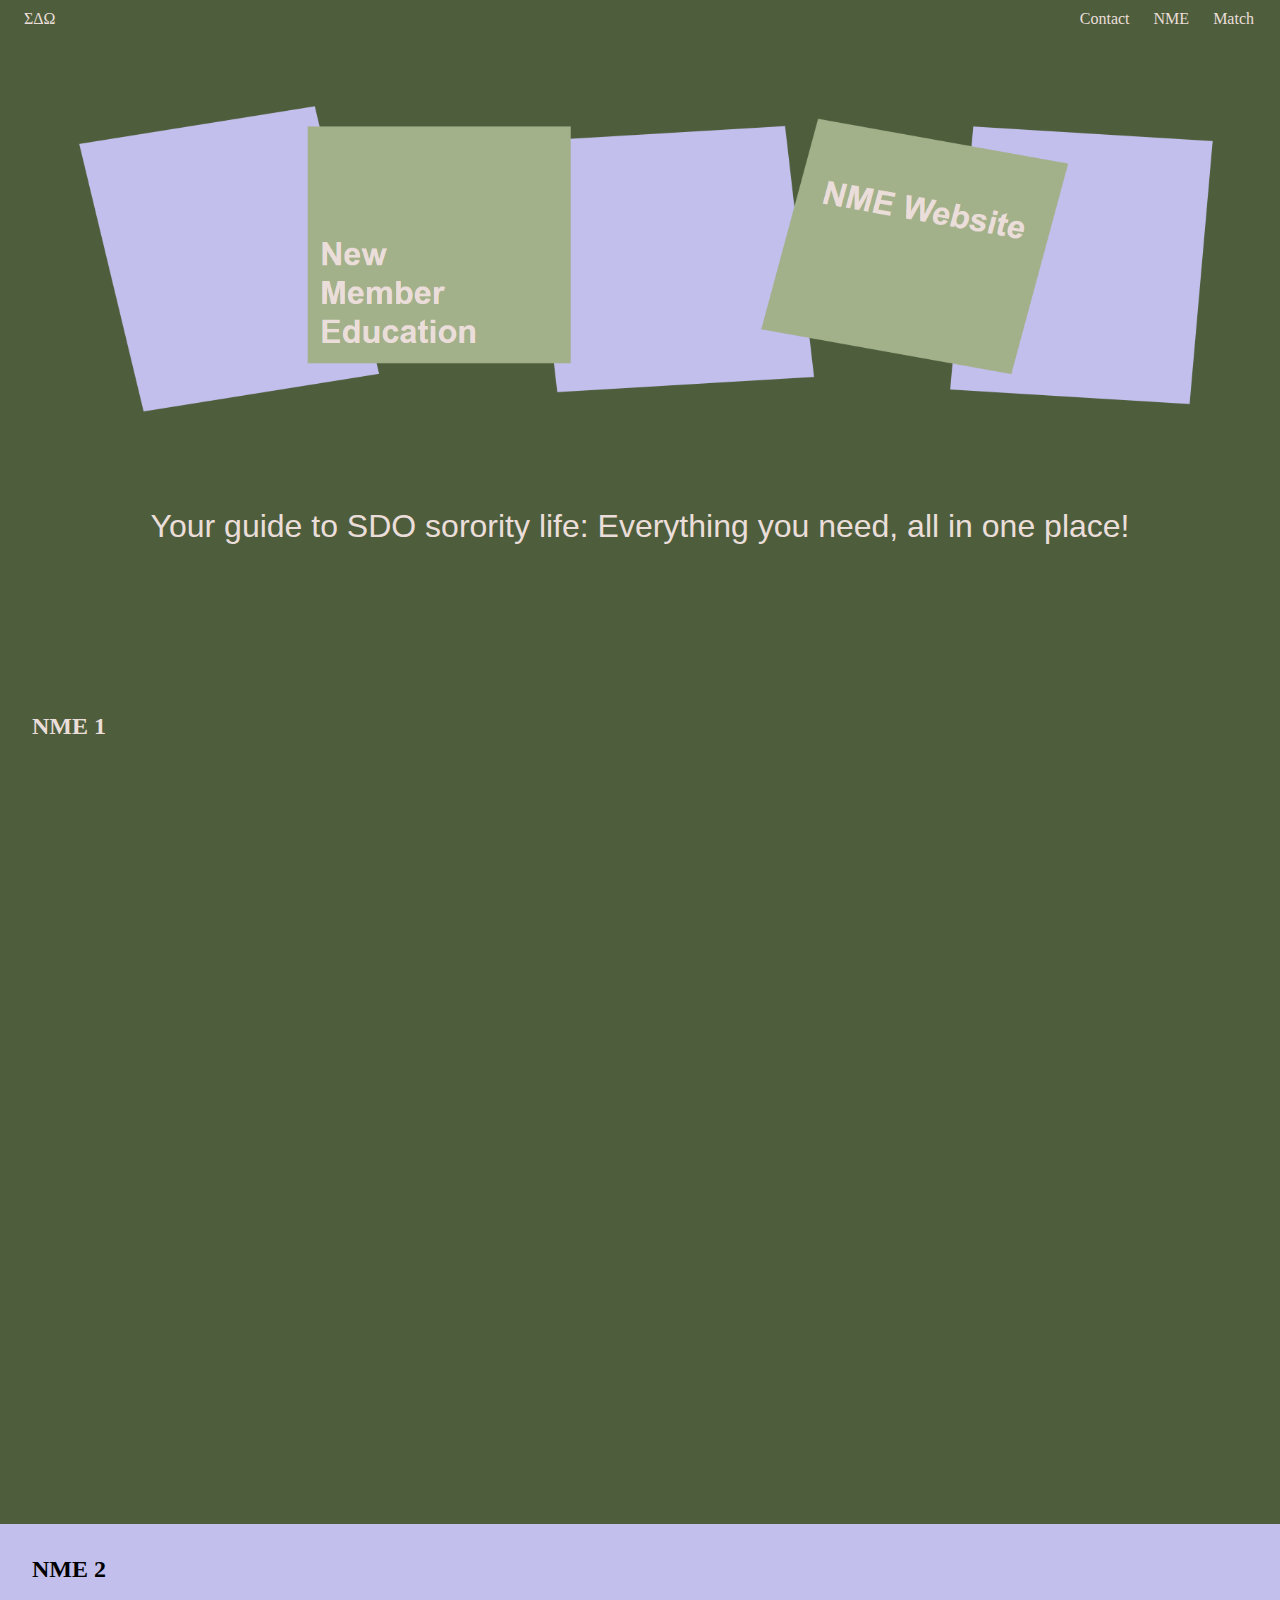
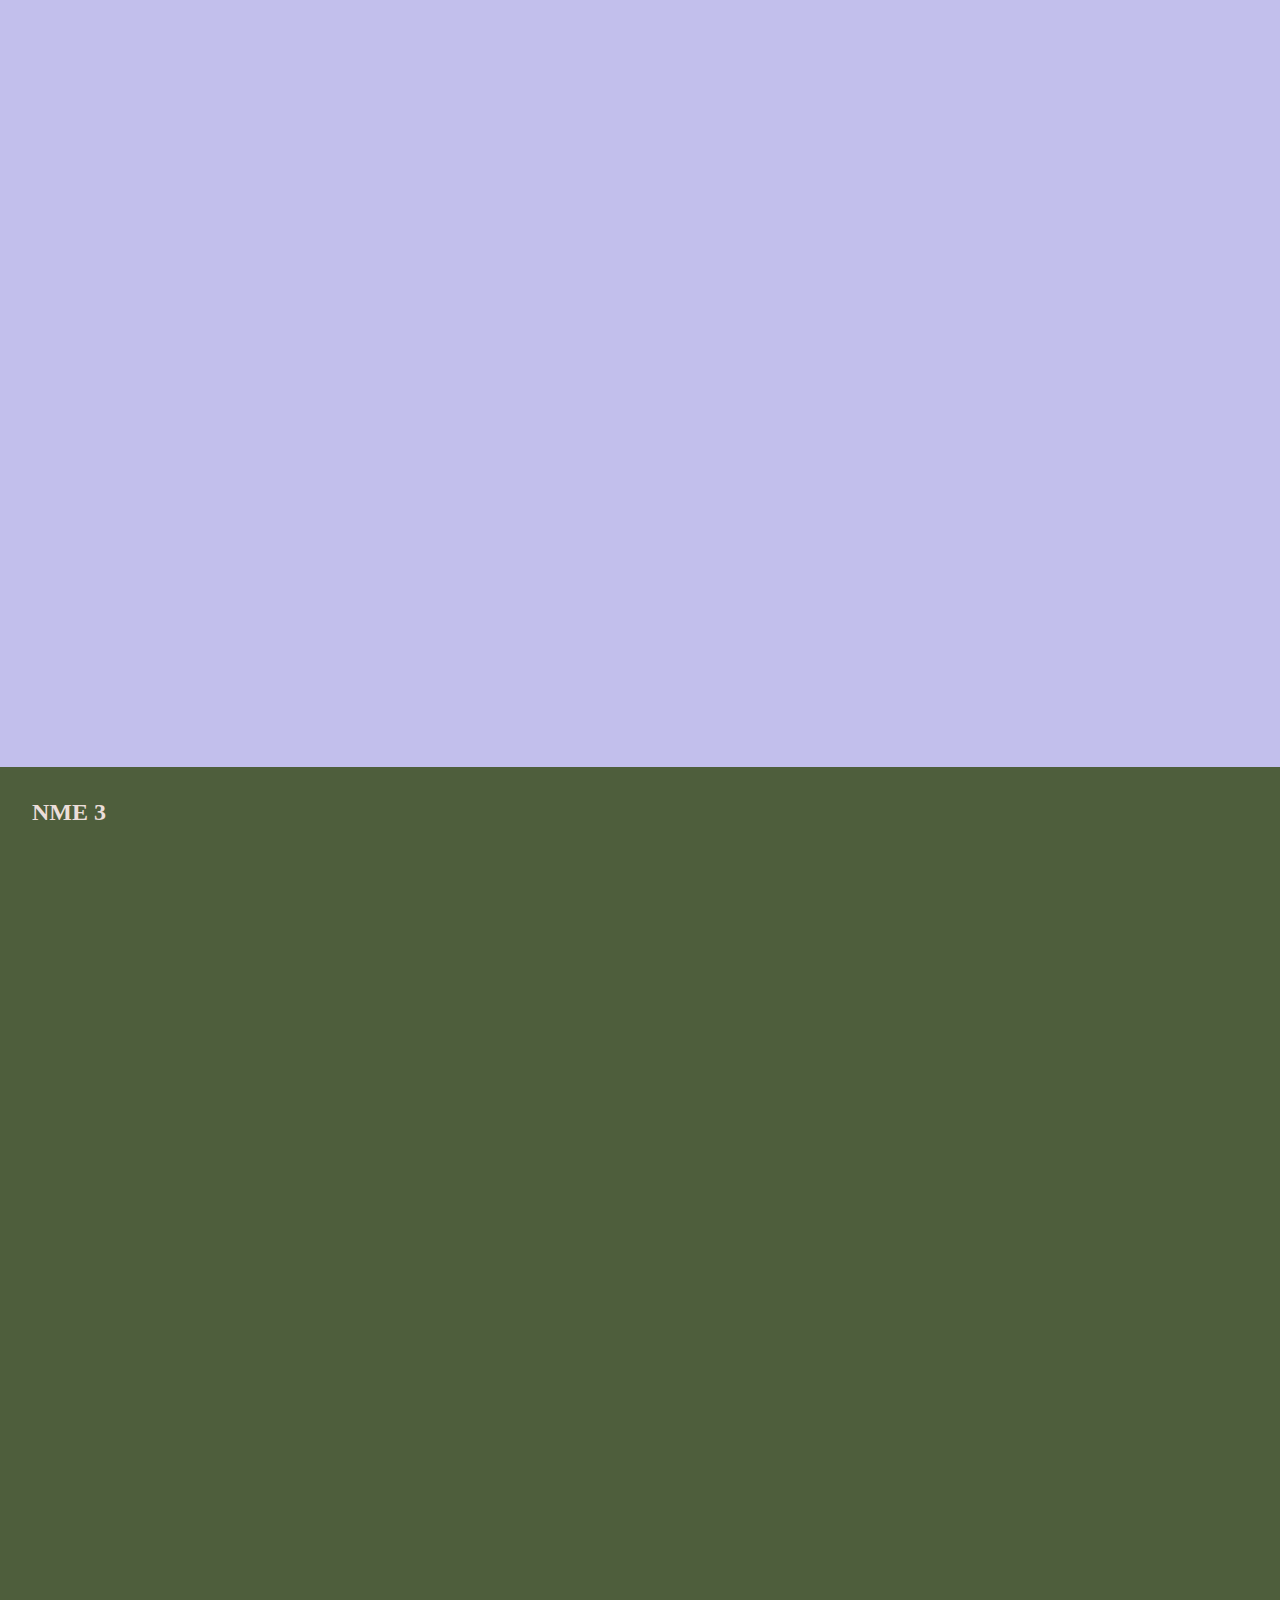
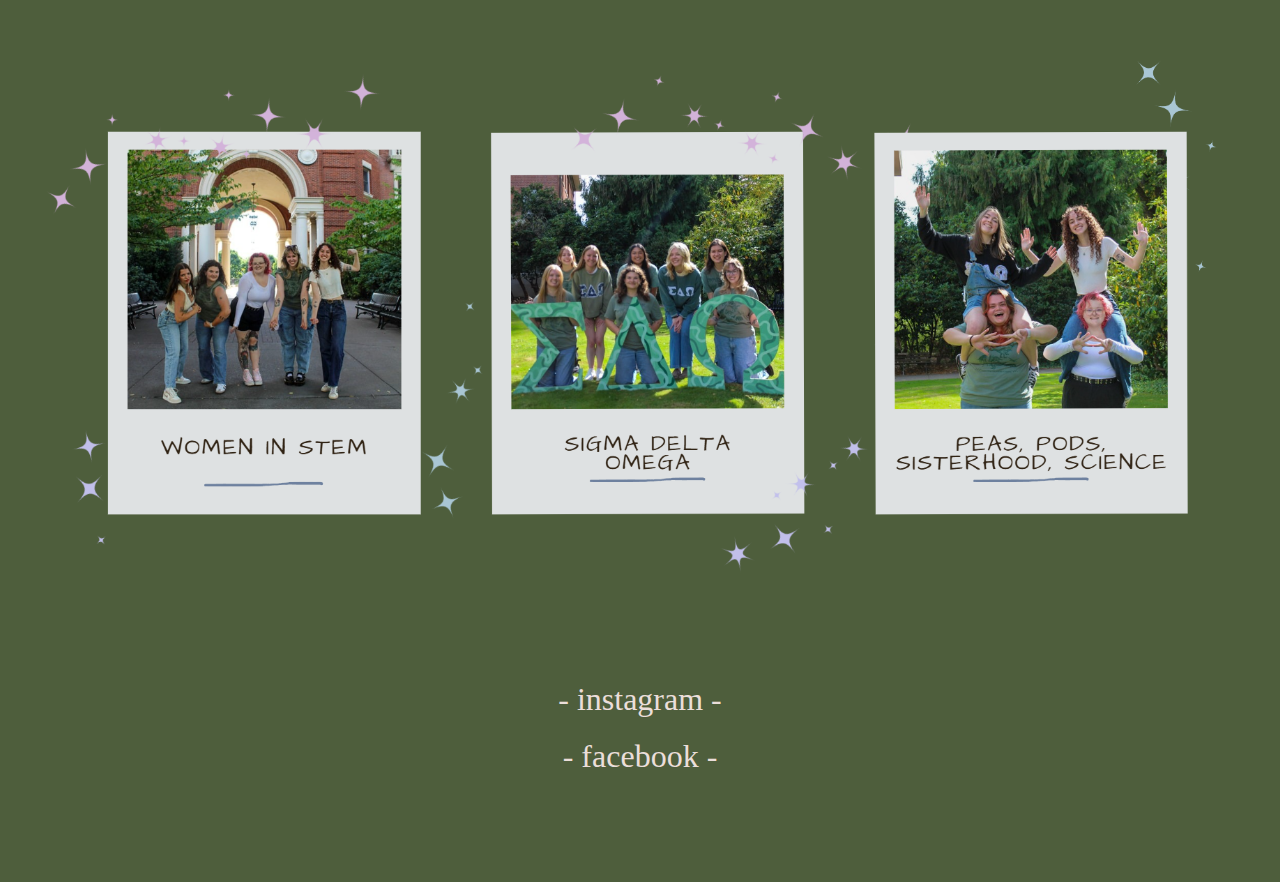
<file: index.html>
<!DOCTYPE html>
<html lang="en">
<head>
    <meta charset="UTF-8">
    <meta name="viewport" content="width=device-width, initial-scale=1.0">
    <title>SDO Member Edu</title>
    <link rel="stylesheet" href="styles.css">
</head>
<body>

    <header>
        <a href="#" class="header-logo">ΣΔΩ</a>

        <nav class="navbar">
            <ul class="nav_links">
                <li><a href="#Contact">Contact</a></li>
                <li><a href="#NME">NME</a></li>
                <li><a href="matching.html">Match</a></li>
            </ul>
        </nav>
    </header>

    <main>
        <!--Landing Page 
        (Welcome Text, Welcome Photos Words)-->
        <section id="NME">

            <picture>
                <source media="(max-width: 700px)" srcset="imgs/welcomePhotosMobil.png">
                <img src="imgs/welcomePhotosDesktop.png" alt="SDO Letters Image">
            </picture>

            <p class="words">Your guide to SDO sorority life: Everything you need, all in one place!</p>

        </section>
        

        <!--Exec Page-->
        <section id="ExecNME">
            <div >
                <h2>NME 1</h2>
            </div>
                <!-- https://chrisyee.ca/blog/responsive-google-slides/#:~:text=Just%20wrap%20the%20Google%20Slides%20embed%20code%20in,slides%20scale%20in%20proportion%20with%20your%20viewport%20window. -->
            <div class="google-slides-container">
                <iframe src="https://docs.google.com/presentation/d/e/2PACX-1vRYBLa0zFRpUEmMsAVvyg27SEq0imfDPHDj8H31YnqubyTWQvQLjbzC5LIEGHYaGws-k4xZG1sF6U5o/embed?start=false&loop=false&delayms=3000" frameborder="0" width="960" height="569" allowfullscreen="true" mozallowfullscreen="true" webkitallowfullscreen="true"></iframe>
            </div>    
        </section>



        <section id="HistoryNME">
            <div>
                <h2>NME 2</h2>
            </div>
            <div class="google-slides-container">
                <iframe src="https://docs.google.com/presentation/d/e/2PACX-1vSbxRXtkDsF2NjuR7hgIf_lqGZQoa9WejIysZDf3MA3fZB_uCGgRXoErczwIUDEnM98UhSoYFBzQyGy/embed?start=false&loop=false&delayms=3000" frameborder="0" width="960" height="569" allowfullscreen="true" mozallowfullscreen="true" webkitallowfullscreen="true"></iframe>
            </div>
        </section>

        <section id="AcademicSuccessNME">
            <div>
                <h2>NME 3</h2>
            </div>
            <div class="google-slides-container">
                <iframe src="https://docs.google.com/presentation/d/e/2PACX-1vQWEWaJr6b8PfkgKqLMl-Z-hk_GyikoAKjAxaWc1tPK_dGCzpfbo24HA7UlDh7punDHwqwixAasqgDu/embed?start=false&loop=false&delayms=3000" frameborder="0" width="960" height="569" allowfullscreen="true" mozallowfullscreen="true" webkitallowfullscreen="true"></iframe>            </div>
        </section>
<!--
        <section id="SocialsNME">
            <div>
                <h2>NME 4</h2>
            </div>
            <div class="google-slides-container">
                <iframe src="https://docs.google.com/presentation/d/e/2PACX-1vRe4OpVr6jWC9NyqBvZxkdsbzcX_WtqaLOXzT2xYJiOVQmhvKcQ36xJu965RVdca7Mu-2CSg5mualhC/embed?start=false&loop=false&delayms=3000" frameborder="0" width="960" height="569" allowfullscreen="true" mozallowfullscreen="true" webkitallowfullscreen="true"></iframe>
            </div>
        </section>
-->
        <section id="Contact">
            <!--phtots-->
            <img src="imgs/extraContactPhotos.png" alt="Sorority Image">
            <!--contact info-->
                <div id="contact-list">
                    <a class="contact-item" href="https://www.instagram.com/sigmadeltaomega/" target="_blank">- instagram -</a>
                    <a class="contact-item" href="https://www.facebook.com/share/g/LLbaTjLWg3iVshJo/?mibextid=K35XfP" target="_blank">- facebook -</a>
                </div>

            <!--phtots-->
            <div>

            </div>

        </section>
    
    </main>
</body>
</html>
</file>
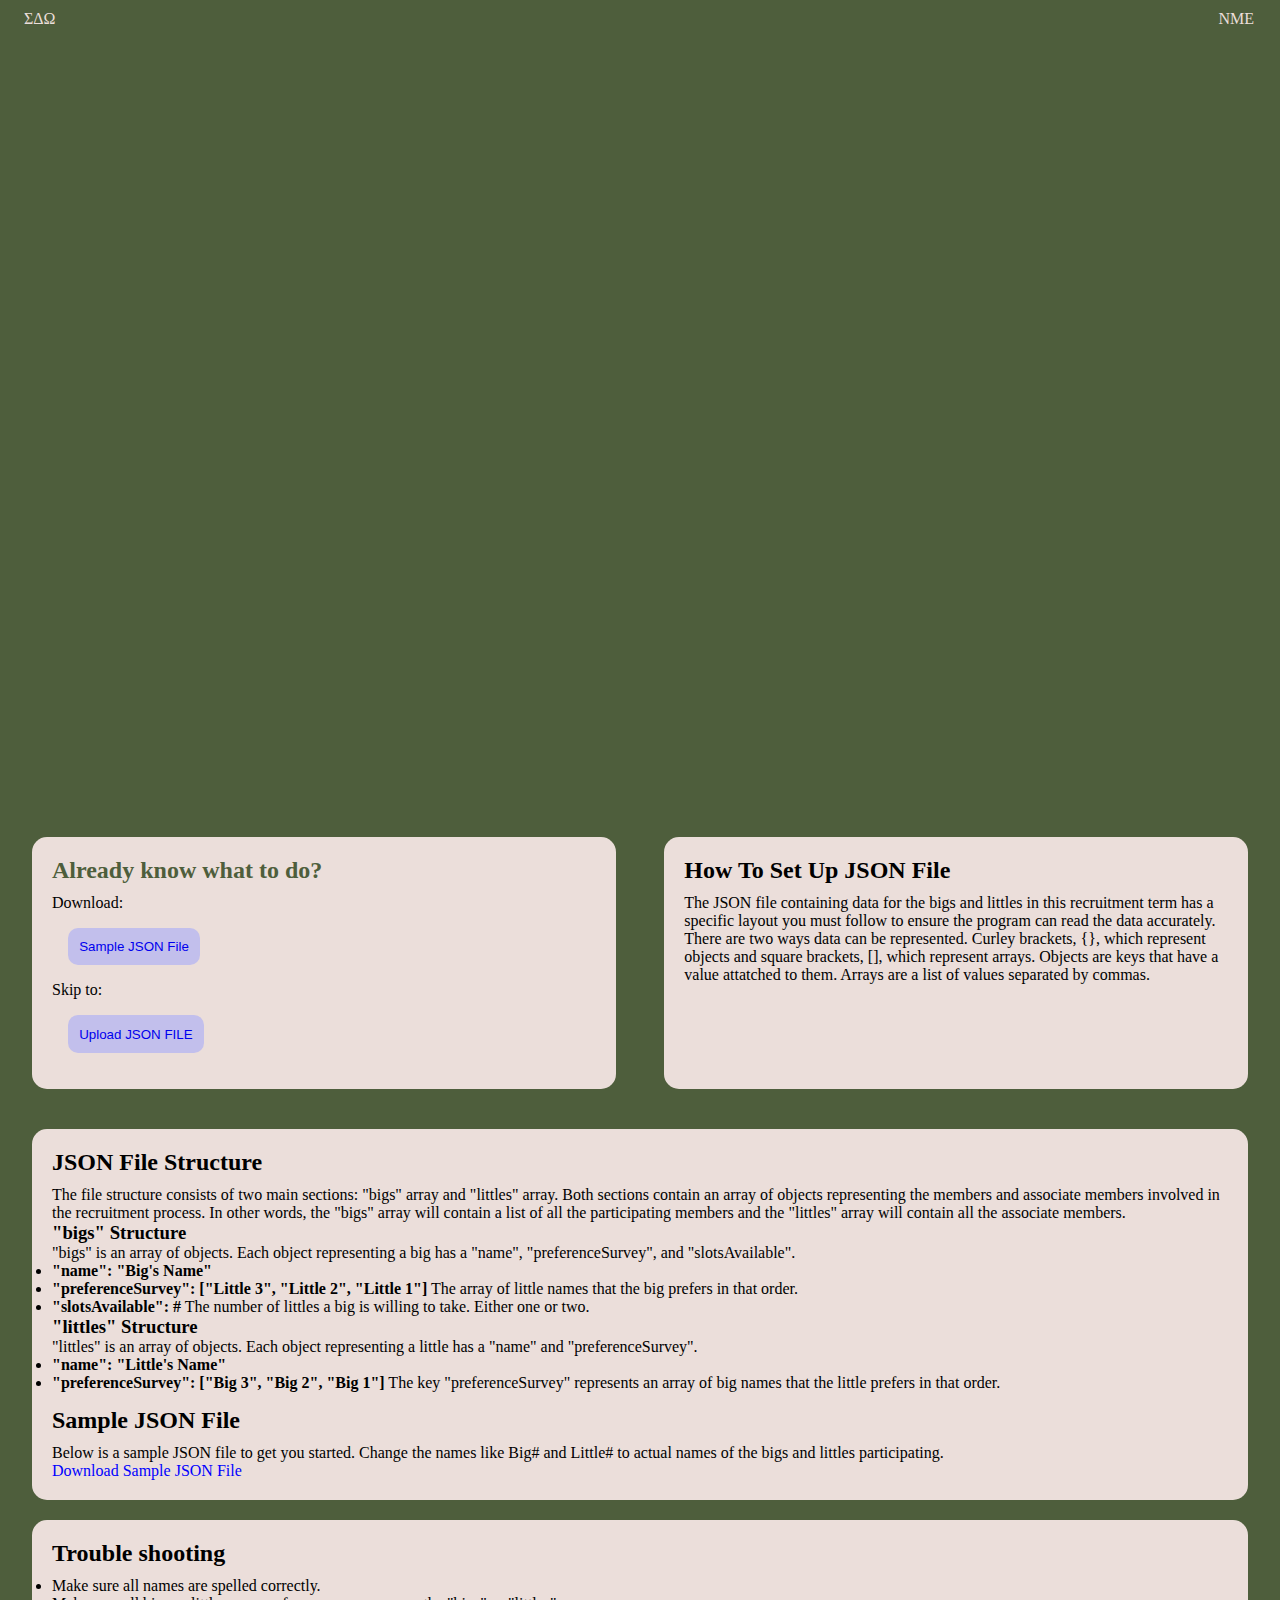
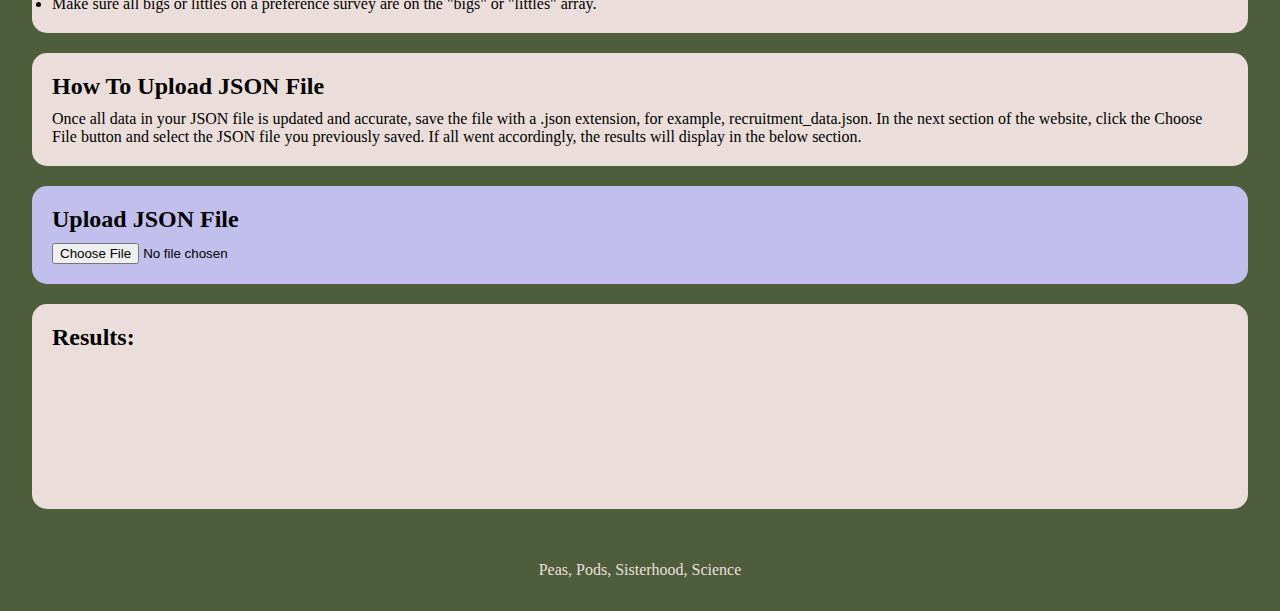
<file: matching.html>
<!DOCTYPE html>
<html lang="en">
<head>
    <meta charset="UTF-8">
    <meta name="viewport" content="width=device-width, initial-scale=1.0">
    <title>Matching Algorithm</title>
</head>
<link rel="stylesheet" href="styles.css">

<body>
    <header>
        <a href="#" class="header-logo">ΣΔΩ</a>

        <nav class="navbar">
            <ul class="nav_links">
                <li><a href="index.html">NME</a></li>
            </ul>
        </nav>
    </header>

    <!-- https://chrisyee.ca/blog/responsive-google-slides/#:~:text=Just%20wrap%20the%20Google%20Slides%20embed%20code%20in,slides%20scale%20in%20proportion%20with%20your%20viewport%20window. -->
    <div class="google-slides-container">
        <iframe src="https://docs.google.com/presentation/d/1sOrIv8xkLywtI5k-5AjSwMHCeooox7keXqPFAAvujX4/embed?start=false&loop=false&delayms=3000" frameborder="0" width="960" height="569" allowfullscreen="true" mozallowfullscreen="true" webkitallowfullscreen="true"></iframe>
    </div>


<div>
    <section class="bubble-choice-grid">

        <section class="bubble-info-section">
            <h2 class="bubble-info-title" id="match-title">Already know what to do?</h2>
            <p>Download: </p>
            <button class="match-button">
                <a href="/sample-recruitment-data.json" download>Sample JSON File</a>
            </button>

            <p>Skip to: </p>
            <button class="match-button">
                <a href="#Upload-JSON-file">Upload JSON FILE</a>
            </button>
        </section>

        <section class="bubble-info-section">
            <h2 class="bubble-info-title">How To Set Up JSON File</h2>
            <p>The JSON file containing data for the bigs and littles in this recruitment term has a specific layout you must follow to ensure the program can read the data accurately. 
                There are two ways data can be represented. Curley brackets, {}, which represent objects and square brackets, [], which represent arrays. 
                Objects are keys that have a value attatched to them. Arrays are a list of values separated by commas. 
            </p>
        </section>
    </section>

    <section class="bubble-info-section">
        <h2 class="bubble-info-title">JSON File Structure</h2>
        <p>
            The file structure consists of two main sections: "bigs" array and "littles" array. 
            Both sections contain an array of objects representing the members and associate members involved in the recruitment process.
            In other words, the "bigs" array will contain a list of all the participating members and the "littles" array will contain all the associate members.
        </p>
        <h3>"bigs" Structure</h3>
        <p>
            "bigs" is an array of objects. Each object representing a big has a "name", "preferenceSurvey", and "slotsAvailable". 
            <ul>
                <li><b>"name": "Big's Name"</b> </li>
                <li><b>"preferenceSurvey": ["Little 3", "Little 2", "Little 1"]</b> The array of little names that the big prefers in that order.</li>
                <li><b>"slotsAvailable": #</b> The number of littles a big is willing to take. Either one or two. </li>
            
            </ul>
        </p>
        <h3>"littles" Structure</h3>
        <p>
            "littles" is an array of objects. Each object representing a little has a "name" and "preferenceSurvey". 
            <ul>
                <li><b>"name": "Little's Name"</b> </li>
                <li><b>"preferenceSurvey": ["Big 3", "Big 2", "Big 1"]</b> The key "preferenceSurvey" represents an array of big names that the little prefers in that order.</li>
            </ul>
        </p>
        <h2 class="both-bubble-info-title">Sample JSON File</h2>
        <p>
            Below is a sample JSON file to get you started. Change the names like Big# and Little# to actual names of the bigs and littles participating. 
        </p>
        <a class="important-link" href="sample-recruitment-data.json" download>Download Sample JSON File</a>
    </section>

    <section class="bubble-info-section">
        <h2 class="bubble-info-title">Trouble shooting</h2>
        <p>
            <ul>
                <li>Make sure all names are spelled correctly.</li>
                <li>Make sure all bigs or littles on a preference survey are on the "bigs" or "littles" array.</li>
            </ul>
        </p>
    </section>

    <section class="bubble-info-section">
        <h2 class="bubble-info-title">How To Upload JSON File</h2>
        <p>
            Once all data in your JSON file is updated and accurate, save the file with a .json extension, for example, recruitment_data.json.
            In the next section of the website, click the Choose File button and select the JSON file you previously saved.  
            If all went accordingly, the results will display in the below section. 
        </p>
    </section>

    <section class="bubble-info-section" id="Upload-JSON-file">
        <h2 class="bubble-info-title">Upload JSON File</h2>
        <input type="file" id="jsonFileInput" title="Choose JSON file with Bigs, Littles data">
    </section>

    <section class="bubble-info-section">
        <h2 class="bubble-info-title" class = "title">Results:</h2>
        <div id="results">
            <div id="big-results"></div>
            <div id="little-results"></div>
        </div> <!--More info will go here by /matching.js-->
    </section>
</div>

    <footer>
        <p>Peas, Pods, Sisterhood, Science</p>
    </footer>

</body>
<script src="matching.js"></script>

</html>
</file>
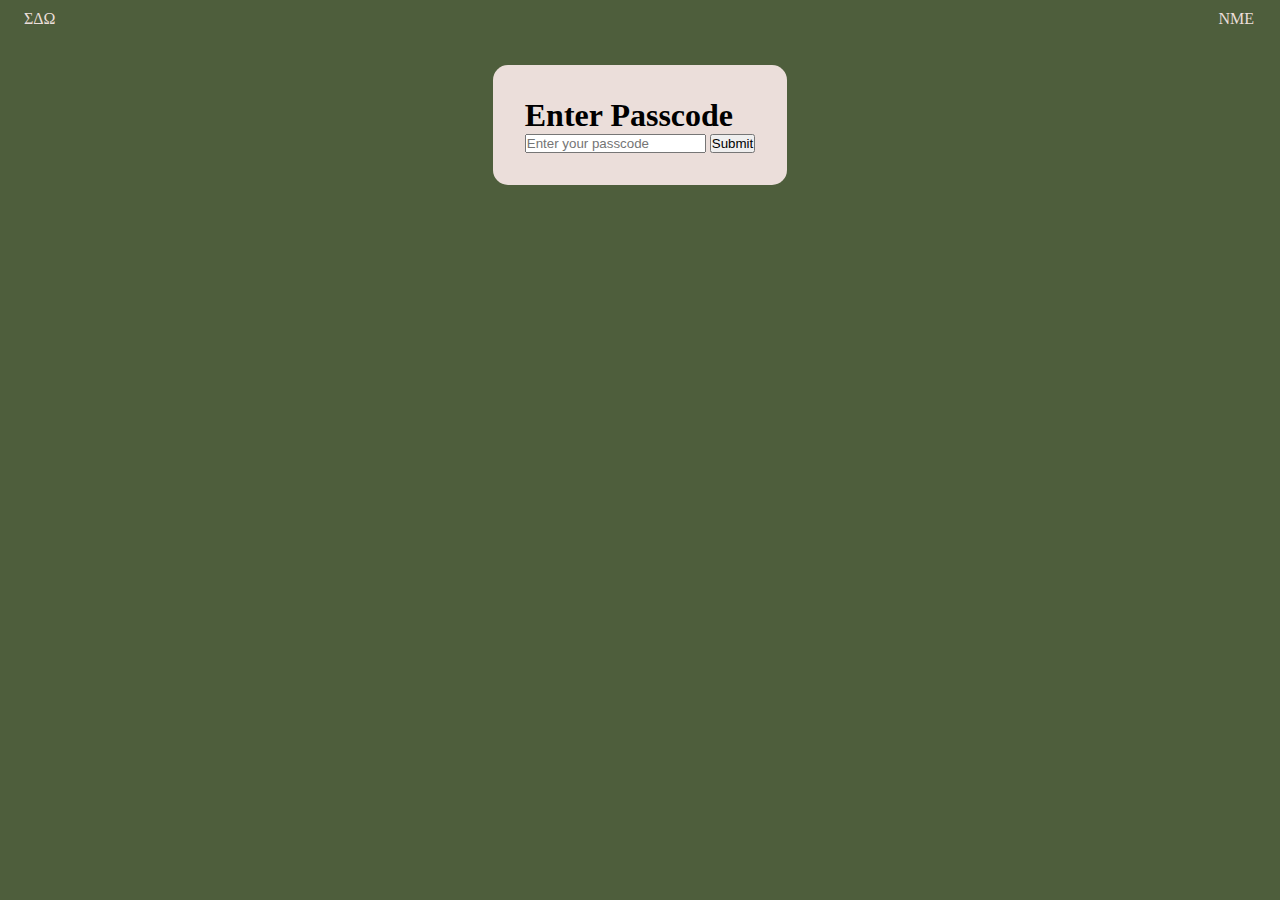
<file: moreHTML/match.html>
<!DOCTYPE html>
<html lang="en">
<head>
    <meta charset="UTF-8">
    <meta name="viewport" content="width=device-width, initial-scale=1.0">
    <title>Match</title>
    <link rel="stylesheet" href="/styles.css">

</head>
<body>
    <header>
        <a href="#" class="header-logo">ΣΔΩ</a>

        <nav class="navbar">
            <ul class="nav_links">
                <li><a href="/index.html">NME</a></li>
            </ul>
        </nav>
    </header>

    <div class="passcode-container">
        <div class="passcode">
            <h1>Enter Passcode</h1>
            <form id="passcodeForm">
                <input type="password" id="passcode" placeholder="Enter your passcode" required>
                <button type="submit">Submit</button>
            </form>
            <p id="errorMessage"></p>
        </div>
    </div>

    <script>
        document.getElementById('passcodeForm').addEventListener('submit', function(event) {
            event.preventDefault();
            const passcode = document.getElementById('passcode').value;
            const correctPasscode = '1234'; // Replace with your actual passcode

            if (passcode === correctPasscode) {
                // Redirect or show the protected content
                window.location.href = 'matching.html';
            } else {
                document.getElementById('errorMessage').textContent = 'Incorrect passcode. Please try again.';
            }
        });
    </script>

    
</body>
</html>
</file>
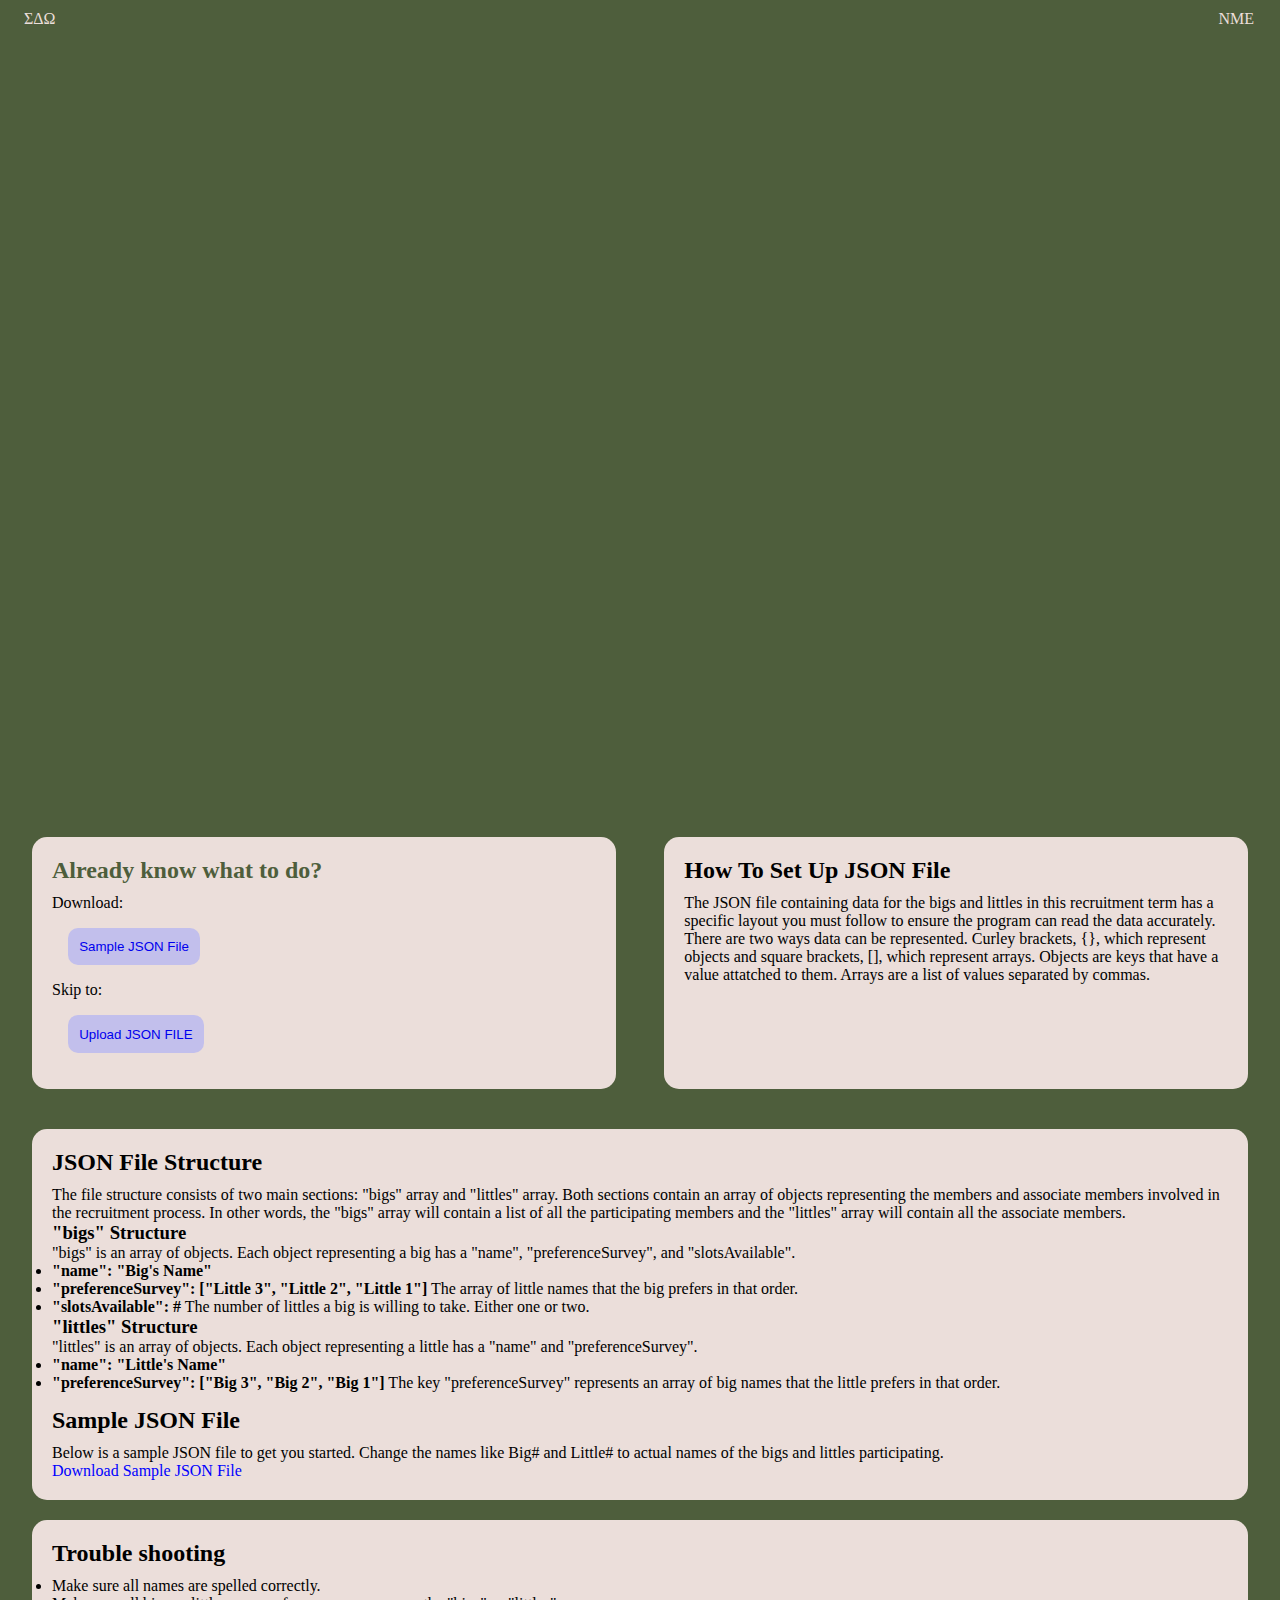
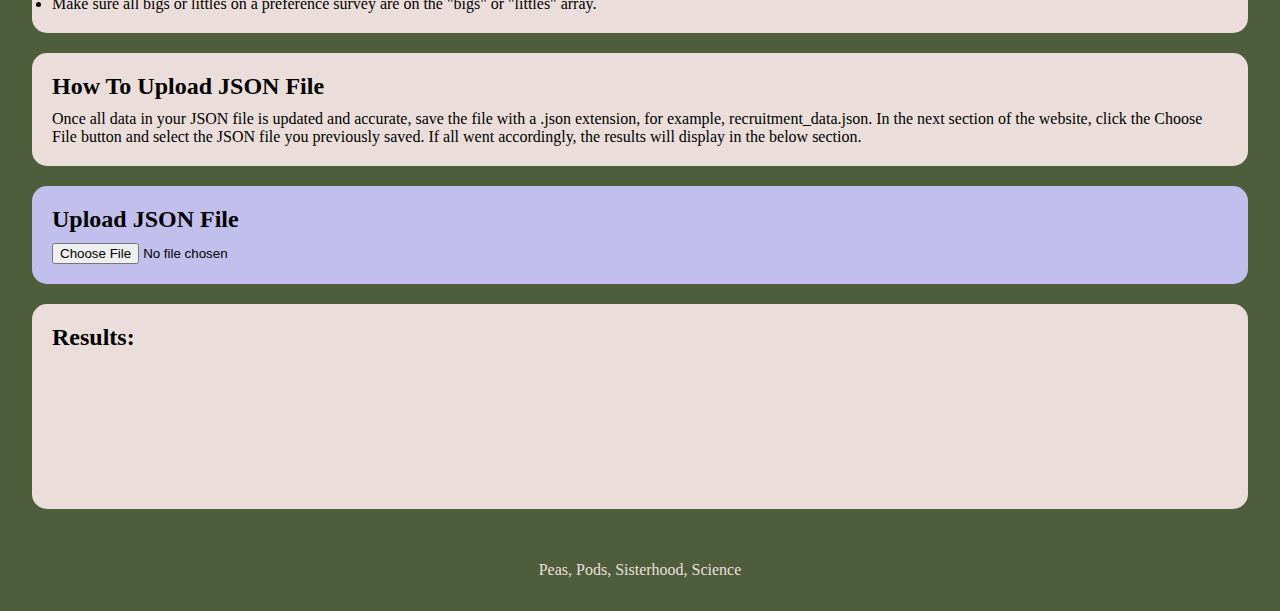
<file: moreHTML/matching.html>
<!DOCTYPE html>
<html lang="en">
<head>
    <meta charset="UTF-8">
    <meta name="viewport" content="width=device-width, initial-scale=1.0">
    <title>Matching Algorithm</title>
</head>
<link rel="stylesheet" href="/styles.css">

<body>
    <header>
        <a href="#" class="header-logo">ΣΔΩ</a>

        <nav class="navbar">
            <ul class="nav_links">
                <li><a href="/index.html">NME</a></li>
            </ul>
        </nav>
    </header>

    <!-- https://chrisyee.ca/blog/responsive-google-slides/#:~:text=Just%20wrap%20the%20Google%20Slides%20embed%20code%20in,slides%20scale%20in%20proportion%20with%20your%20viewport%20window. -->
    <div class="google-slides-container">
        <iframe src="https://docs.google.com/presentation/d/1sOrIv8xkLywtI5k-5AjSwMHCeooox7keXqPFAAvujX4/embed?start=false&loop=false&delayms=3000" frameborder="0" width="960" height="569" allowfullscreen="true" mozallowfullscreen="true" webkitallowfullscreen="true"></iframe>
    </div>



<div>
    <section class="bubble-choice-grid">
        <section class="bubble-info-section">
            <h2 class="bubble-info-title" id="match-title">Already know what to do?</h2>
            <p>Download: </p>
            <button class="match-button">
                <a href="/sample-recruitment-data.json" download>Sample JSON File</a>
            </button>

            <p>Skip to: </p>
            <button class="match-button">
                <a href="#Upload-JSON-file">Upload JSON FILE</a>
            </button>
        </section>

        <section class="bubble-info-section">
            <h2 class="bubble-info-title">How To Set Up JSON File</h2>
            <p>The JSON file containing data for the bigs and littles in this recruitment term has a specific layout you must follow to ensure the program can read the data accurately. 
                There are two ways data can be represented. Curley brackets, {}, which represent objects and square brackets, [], which represent arrays. 
                Objects are keys that have a value attatched to them. Arrays are a list of values separated by commas. 
            </p>
        </section>
    </section>

    <section class="bubble-info-section">
        <h2 class="bubble-info-title">JSON File Structure</h2>
        <p>
            The file structure consists of two main sections: "bigs" array and "littles" array. 
            Both sections contain an array of objects representing the members and associate members involved in the recruitment process.
            In other words, the "bigs" array will contain a list of all the participating members and the "littles" array will contain all the associate members.
        </p>
        <h3>"bigs" Structure</h3>
        <p>
            "bigs" is an array of objects. Each object representing a big has a "name", "preferenceSurvey", and "slotsAvailable". 
            <ul>
                <li><b>"name": "Big's Name"</b> </li>
                <li><b>"preferenceSurvey": ["Little 3", "Little 2", "Little 1"]</b> The array of little names that the big prefers in that order.</li>
                <li><b>"slotsAvailable": #</b> The number of littles a big is willing to take. Either one or two. </li>
            
            </ul>
        </p>
        <h3>"littles" Structure</h3>
        <p>
            "littles" is an array of objects. Each object representing a little has a "name" and "preferenceSurvey". 
            <ul>
                <li><b>"name": "Little's Name"</b> </li>
                <li><b>"preferenceSurvey": ["Big 3", "Big 2", "Big 1"]</b> The key "preferenceSurvey" represents an array of big names that the little prefers in that order.</li>
            </ul>
        </p>
        <h2 class="both-bubble-info-title">Sample JSON File</h2>
        <p>
            Below is a sample JSON file to get you started. Change the names like Big# and Little# to actual names of the bigs and littles participating. 
        </p>
        <a class="important-link" href="/recruitment-data.json" download>Download Sample JSON File</a>
    </section>

    <section class="bubble-info-section">
        <h2 class="bubble-info-title">Trouble shooting</h2>
        <p>
            <ul>
                <li>Make sure all names are spelled correctly.</li>
                <li>Make sure all bigs or littles on a preference survey are on the "bigs" or "littles" array.</li>
            </ul>
        </p>
    </section>

    <section class="bubble-info-section">
        <h2 class="bubble-info-title">How To Upload JSON File</h2>
        <p>
            Once all data in your JSON file is updated and accurate, save the file with a .json extension, for example, recruitment_data.json.
            In the next section of the website, click the Choose File button and select the JSON file you previously saved.  
            If all went accordingly, the results will display in the below section. 
        </p>
    </section>

    <section class="bubble-info-section" id="Upload-JSON-file">
        <h2 class="bubble-info-title">Upload JSON File</h2>
        <input type="file" id="jsonFileInput" title="Choose JSON file with Bigs, Littles data">
    </section>

    <section class="bubble-info-section">
        <h2 class="bubble-info-title" class = "title">Results:</h2>
        <div id="results">
            <div id="big-results"></div>
            <div id="little-results"></div>
        </div> <!--More info will go here by /matching.js-->
    </section>
</div>

    <footer>
        <p>Peas, Pods, Sisterhood, Science</p>
    </footer>

</body>
<script src="/matching.js"></script>

</html>
</file>
<file: styles.css>
/* GENERAL */
:root {
    --dark-neutral-color: #4e5e3c; 
    --light-neutral-color: #EBDEDA; 
    --secondary-color: #c2bfec;
    --third-color: #a07ce1;

    --light-leaf-color: #909d6a;

    --a-color: ;
    --b-color: ;
    --c-color: ;
    --a1-color: ;
    --b1-color: ;
    --c1-color: ;
}
* {
    box-sizing: border-box;
    margin: 0;
    padding: 0;
}
body {
    background-color: var(--dark-neutral-color);
    font-family: Times New Roman;
}

/* NAVBAR */
li, a, button { /* all font stuff for logo and nav links */
    font-weight: 500;
    text-decoration: none;
    transition: all 0.5s ease;

}
header {
    background-color: var(--dark-neutral-color);
    display: flex;
    justify-content: space-between; /* push left and right items to the far edges and the center item will evenly space between the two*/
    align-items: center; /* centers all of the header together*/
    padding: 10px 1rem 5px 1.5rem; /* top, right, bottom, left*/
    position: sticky;
    top:0;
    z-index: 1000;
}
.navbar a, .header-logo {
    color: var(--light-neutral-color);
    cursor: default;
}
.navbar a:hover {
    text-decoration: underline;
}
.nav_links li {
    display: inline-block;
    margin: 0px 10px 0px; /* only on sides */
}


#NME {
    color: var(--light-neutral-color);
    padding-bottom: 5rem;
    font-family: Lucida Handwriting, sans-serif;
}

#Exec, #ExecNME {
    background-color: var(--dark-neutral-color);
    color: var(--light-neutral-color);
}

#HistoryNME {
    background-color: var(--secondary-color);
}

#AcademicSuccessNME {
    background-color: var(--dark-neutral-color);
    color: var(--light-neutral-color);

}

#SocialsNME {
    background-color: var(--secondary-color);
}
/* #Contact {

}

#Credits {

} */

img{
    display: block;
    margin-left: auto;
    margin-right: auto;
    width: 100%;
    height: auto;
    transition: all 0.5s ease; /*for img logo buttons*/
}
.words {
    padding: 1rem 2.5rem 3.5rem; /* top, sides, bottom*/
    text-align: center;
    font-size: 2rem;
}
img, div {
    padding: 2rem;
}


.match-button {
    margin: 1rem;
    padding: .7rem;
    background-color: var(--secondary-color);
    border: none;
    border-radius: 10px;
    cursor: pointer;
}
.match-button:hover {
    background-color: var(--third-color);
}
.match-button:hover a {
    color: var(--light-neutral-color);
}



/* Contact */
#contact-list {
    display: flex;
    flex-direction: column;
    align-items: center;
    font-size: 2rem;
    line-height: 1.8;
}
#contact-list :hover {
    transform: scale(1.1);
}
.contact-item {
    color: var(--light-neutral-color);
}

/* CREDITS */






/* MATCHING */
#match-title {
    color: var(--dark-neutral-color);
}
.bubble-choice-grid {
    display: grid;
    grid-template-columns: repeat(2, 1fr);
    gap: 4%;
}
@media (max-width: 600px) {
    .bubble-choice-grid {
        display: grid;
        grid-template-columns: 1fr; /* Stack items vertically */
        gap: 0%;
    }
}
#Upload-JSON-file {
    background-color: var(--secondary-color);
}
.bubble-info-title, .both-bubble-info-title {
    padding-bottom: 10px;
}
.both-bubble-info-title /*sample json file title in big bubble needs space.*/
{
    padding-top: 15px;
}
.passcode-container {
    display: flex;
    justify-content: center;
    align-items: center;
}
.passcode, .bubble-info-section {
    background-color: var(--light-neutral-color);
    border-radius: 15px;

}
.bubble-info-section {
    margin: 20px 0;
    padding: 20px;
}
.important-link {
    color: blue;
}
#results {
    font-size: 1.3rem;
    display: grid;
    grid-template-columns: repeat(2, 1fr);
    gap: 1%;
}
@media (max-width: 600px) {
    #results {
        display: grid;
        grid-template-columns: 1fr; /* Stack items vertically */
    }
}

footer {
    color: var(--light-neutral-color);
    text-align: center;
    padding-bottom: 2rem;
}





/* Responsive Google Slides, Google Maps, YouTube & Vimeo */
/* https://chrisyee.ca/blog/responsive-google-slides/#:~:text=Just%20wrap%20the%20Google%20Slides%20embed%20code%20in,slides%20scale%20in%20proportion%20with%20your%20viewport%20window. */
iframe[src*="docs.google.com"]{
  width: 100%;
  height: auto;
  aspect-ratio: 16 / 9;
}
</file>
